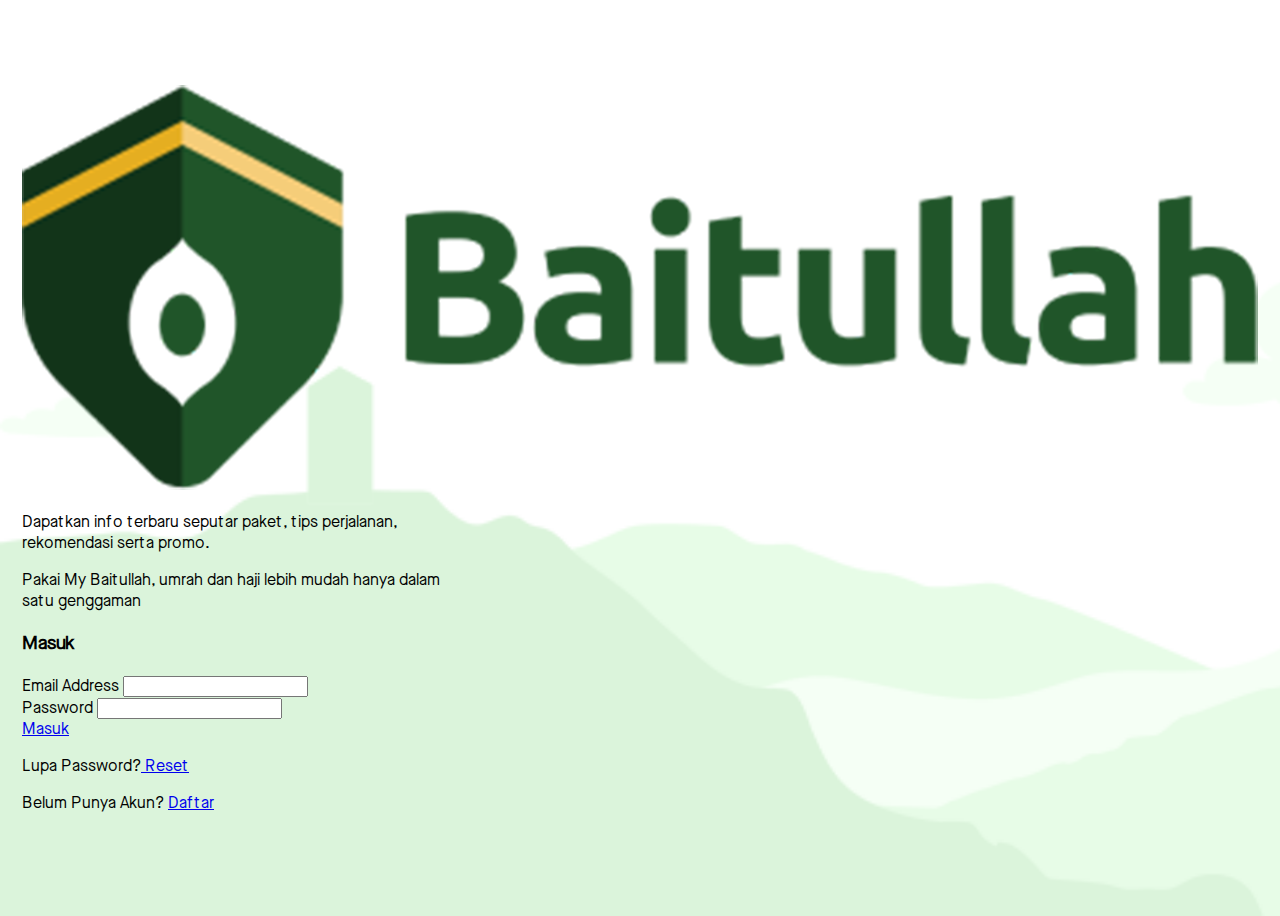
<file: module/index.html>
<!DOCTYPE html>
<html lang="en">
<head>
    <meta charset="UTF-8">
    <meta name="viewport" content="width=device-width, initial-scale=1.0">
    <title>Baitullah - Platform Ibadah Haji dan Umroh</title>

    <!-- STYLE -->
    <link rel="stylesheet" href="../assets/css/style.css">

    <!-- FONT AWESOME -->
    <link rel="stylesheet" href="https://cdnjs.cloudflare.com/ajax/libs/font-awesome/6.7.2/css/all.min.css" integrity="sha512-Evv84Mr4kqVGRNSgIGL/F/aIDqQb7xQ2vcrdIwxfjThSH8CSR7PBEakCr51Ck+w+/U6swU2Im1vVX0SVk9ABhg==" crossorigin="anonymous" referrerpolicy="no-referrer" />

    <!-- WEBSITE ICON -->
    <link rel="icon" href="../assets/images/logo/logo-baitullah-01.png">

    <!-- BOOTSTRAP CSS -->
    <link href="https://cdn.jsdelivr.net/npm/bootstrap@5.2.3/dist/css/bootstrap.min.css" rel="stylesheet" integrity="sha384-rbsA2VBKQhggwzxH7pPCaAqO46MgnOM80zW1RWuH61DGLwZJEdK2Kadq2F9CUG65" crossorigin="anonymous">
    <script src="https://cdn.jsdelivr.net/npm/bootstrap@5.2.3/dist/js/bootstrap.bundle.min.js" integrity="sha384-kenU1KFdBIe4zVF0s0G1M5b4hcpxyD9F7jL+jjXkk+Q2h455rYXK/7HAuoJl+0I4" crossorigin="anonymous"></script>

    <style>
        body {
            background-image: url(../assets/images/ilustration/bg-login.png);
            background-repeat: no-repeat;
            background-size: cover;
        }
        .hero {
            height: 100vh;
            display: flex;
            align-items: center;
            justify-content: center;
        }
    </style>
</head>
<body>
    <!-- Hero Section -->
    <section class="hero">
        <div class="container">
            <div class="row align-items-center">
                <!-- Left Column -->
                <div class="col-lg-6 text-center text-lg-start mb-4 mb-lg-0">
                    <img src="../assets/images/logo/logo-baitullah-green.png" alt="Baitullah Logo" class="img-fluid w-50 mb-4">
                    <div>
                        <div class="text-top">
                            <p class="fw-semibold fs-6  text-muted">
                               Dapatkan info terbaru seputar paket, tips perjalanan, <br>
                               rekomendasi serta promo.
                            </p>
                        </div>
                        <div class="text-bottom">
                            <p class="fw-semibold fs-6 text-muted">
                                Pakai My Baitullah, umrah dan haji lebih mudah hanya dalam <br> 
                                satu genggaman
                            </p>
                        </div>
                    </div>
                </div>

                <!-- Right Column -->
                <div class="col-lg-6">
                    <div class="form-container p-5 shadow-lg rounded-3 border-3">
                        <form>
                            <h3 class="fw-bold fs-2 mb-4 text-center">Masuk</h3>
                            <div class="mb-3">
                                <label for="form3Example3" class="form-label">Email Address</label>
                                <input type="email" id="form3Example3" class="form-control">
                            </div>

                            <div class="mb-3">
                                <label for="form3Example4" class="form-label">Password</label>
                                <input type="password" id="form3Example4" class="form-control">
                            </div>

                            <!-- <button type="submit" class="btn btn-success w-100 mb-3">Masuk</button> -->
                             <a href="landingPage.html" class="btn btn-success w-100 mb-3">Masuk</a>

                            <div class="text-start mb-0">
                                <p class="mb-0">Lupa Password?<a href="#"> Reset</a></p>
                                <p>Belum Punya Akun? <a href="#">Daftar</a></p>
                            </div>
                        </form>
                    </div>
                </div>
            </div>
        </div>
    </section>
</body>
</html>
</file>
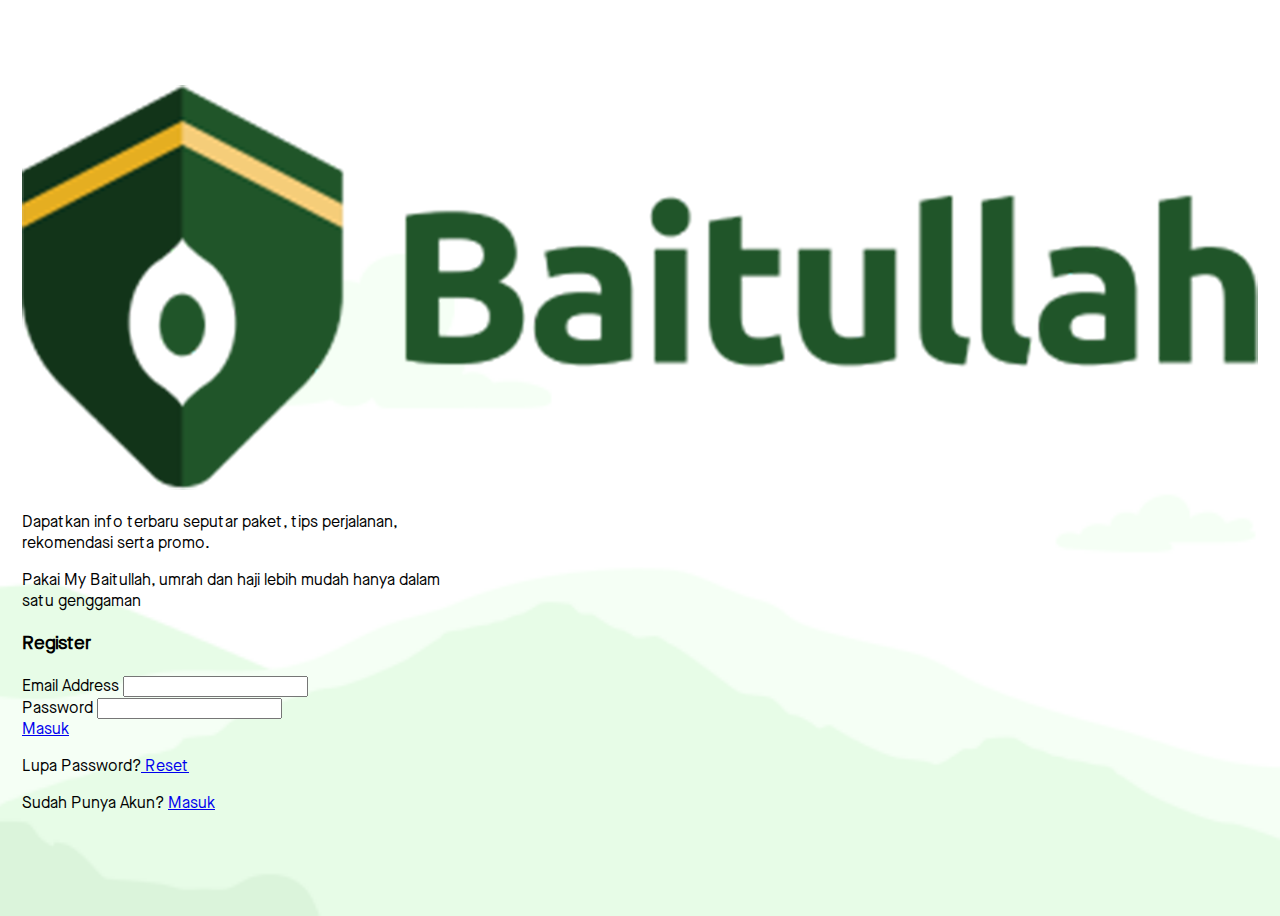
<file: module/registerPage.html>
<!DOCTYPE html>
<html lang="en">
<head>
    <meta charset="UTF-8">
    <meta name="viewport" content="width=device-width, initial-scale=1.0">
    <title>Baitullah - Platform Ibadah Haji dan Umroh</title>

    <!-- STYLE -->
    <link rel="stylesheet" href="../assets/css/style.css">

    <!-- FONT AWESOME -->
    <link rel="stylesheet" href="https://cdnjs.cloudflare.com/ajax/libs/font-awesome/6.7.2/css/all.min.css" integrity="sha512-Evv84Mr4kqVGRNSgIGL/F/aIDqQb7xQ2vcrdIwxfjThSH8CSR7PBEakCr51Ck+w+/U6swU2Im1vVX0SVk9ABhg==" crossorigin="anonymous" referrerpolicy="no-referrer" />

    <!-- WEBSITE ICON -->
    <link rel="icon" href="../assets/images/logo/logo-baitullah-01.png">

    <!-- BOOTSTRAP CSS -->
    <link href="https://cdn.jsdelivr.net/npm/bootstrap@5.2.3/dist/css/bootstrap.min.css" rel="stylesheet" integrity="sha384-rbsA2VBKQhggwzxH7pPCaAqO46MgnOM80zW1RWuH61DGLwZJEdK2Kadq2F9CUG65" crossorigin="anonymous">
    <script src="https://cdn.jsdelivr.net/npm/bootstrap@5.2.3/dist/js/bootstrap.bundle.min.js" integrity="sha384-kenU1KFdBIe4zVF0s0G1M5b4hcpxyD9F7jL+jjXkk+Q2h455rYXK/7HAuoJl+0I4" crossorigin="anonymous"></script>

    <style>
        body {
            background-image: url(../assets/images/ilustration/bg-login.png);
            background-repeat: no-repeat;
            background-size: cover;
            background-position: center;
        }
        .hero {
            height: 100vh;
            display: flex;
            align-items: center;
            justify-content: center;
        }
    </style>
</head>
<body>
    <!-- Hero Section -->
    <section class="hero">
        <div class="container">
            <div class="row align-items-center">
                <!-- Left Column -->
                <div class="col-lg-6 text-center text-lg-start mb-4 mb-lg-0">
                    <img src="../assets/images/logo/logo-baitullah-green.png" alt="Baitullah Logo" class="img-fluid w-50 mb-4">
                    <div>
                        <div class="text-top">
                            <p class="fw-semibold fs-6  text-muted">
                               Dapatkan info terbaru seputar paket, tips perjalanan, <br>
                               rekomendasi serta promo.
                            </p>
                        </div>
                        <div class="text-bottom">
                            <p class="fw-semibold fs-6 text-muted">
                                Pakai My Baitullah, umrah dan haji lebih mudah hanya dalam <br> 
                                satu genggaman
                            </p>
                        </div>
                    </div>
                </div>

                <!-- Right Column -->
                <div class="col-lg-6">
                    <div class="form-container p-5 shadow-lg rounded-3 border-3">
                        <form>
                            <h3 class="fw-bold fs-2 mb-4 text-center">Register</h3>
                            <div class="mb-3">
                                <label for="form3Example3" class="form-label">Email Address</label>
                                <input type="email" id="form3Example3" class="form-control">
                            </div>

                            <div class="mb-3">
                                <label for="form3Example4" class="form-label">Password</label>
                                <input type="password" id="form3Example4" class="form-control">
                            </div>

                            <!-- <button type="submit" class="btn btn-success w-100 mb-3">Masuk</button> -->
                             <a href="landingPage.html" class="btn btn-success w-100 mb-3">Masuk</a>

                            <div class="text-start mb-0">
                                <p class="mb-0">Lupa Password?<a href="#"> Reset</a></p>
                                <p>Sudah Punya Akun? <a href="index.html">Masuk</a></p>
                            </div>
                        </form>
                    </div>
                </div>
            </div>
        </div>
    </section>
</body>
</html>
</file>
<file: assets/css/style.css>
/* FONT */
@font-face {
    font-family: Maison;
    src: url("../font/MaisonNeue/MaisonNeue-Book.ttf") format('truetype');
}

@font-face {
    font-family: MaisonDemi;
    src: url("../font/MaisonNeue/MaisonNeue-Demi.ttf") format('truetype');
}

@font-face {
    font-family: MaisonExtend;
    src: url("../font/MaisonNeue/MaisonNeueExtended-Bold.ttf") format('truetype');
}

@font-face {
    font-family: MaisonExtendExtraBold;
    src: url("../font/MaisonNeue/MaisonNeueExtended-ExtraBold.ttf") format('truetype');
}

.Maison {
    font-family:'Maison';
}

.MaisonDemi {
    font-family:'MaisonDemi';
}

.MaisonExtend {
    font-family:'MaisonExtend';
}

.MaisonExtendExtraBold {
    font-family:'MaisonExtendExtraBold';
}

body {
    font-family: "Maison";
}

/* .container {
    margin-top: 50px;
    margin-bottom: 50px;
} */

.nav-link:hover {
    color: rgb(0, 150, 0) !important;    
}

.card-oval {
    background-image: url("../assets/images/ilustration/bg-login.png");
}

.nav-item .btn:hover {
    background-color: #dbdbdb;
    color: rgb(0, 150, 0); 
    border-color: #dbdbdb;
}

.nav-item .btn.active {
    background-color: #dbdbdb;
    color: rgb(0, 150, 0);
    box-shadow: rgb(0, 150, 0);
    border-color: #dbdbdb;
    padding: 5px;
    box-shadow: 1px 2px rgb(0, 150, 0);
}

.btn-group .btn.active {
    background-color: #dbdbdb;
    color: rgb(0, 150, 0);
    box-shadow: rgb(0, 150, 0);
    border-color: #dbdbdb;
    padding: 5px;
    box-shadow: 1px 2px rgb(0, 150, 0);
}


footer {
    background-color: #1D231F;
}

.footer-text a:hover {
    color: rgb(0, 150, 0) !important;
    transition: 0.5s;
    cursor: pointer;
}

/* SPACING */
.padding-10{padding: 10px !important;}
.padding-15{padding: 15px !important;}
.padding-20{padding: 20px !important;}
.padding-30{padding: 30px !important;}
.padding-40{padding: 40px !important;}
.padding-50{padding: 50px !important;}
.padding-60{padding: 60px !important;}
.padding-70{padding: 70px !important;}
.padding-80{padding: 80px !important;}
.padding-90{padding: 90px !important;}
.padding-100{padding: 100px !important;}

.padding-t-10{padding-top: 10px !important;}
.padding-t-20{padding-top: 20px !important;}
.padding-t-30{padding-top: 30px !important;}
.padding-t-40{padding-top: 40px !important;}
.padding-t-50{padding-top: 50px !important;}
.padding-t-60{padding-top: 60px !important;}
.padding-t-70{padding-top: 70px !important;}
.padding-t-80{padding-top: 80px !important;}
.padding-t-90{padding-top: 90px !important;}
.padding-t-100{padding-top: 100px !important;}

.padding-b-10{padding-bottom: 10px !important;}
.padding-b-20{padding-bottom: 20px !important;}
.padding-b-30{padding-bottom: 30px !important;}
.padding-b-40{padding-bottom: 40px !important;}
.padding-b-50{padding-bottom: 50px !important;}
.padding-b-60{padding-bottom: 60px !important;}
.padding-b-70{padding-bottom: 70px !important;}
.padding-b-80{padding-bottom: 80px !important;}
.padding-b-90{padding-bottom: 90px !important;}
.padding-b-100{padding-bottom: 100px !important;}

.padding-l-10{padding-left: 10px !important;}
.padding-l-20{padding-left: 20px !important;}
.padding-l-30{padding-left: 30px !important;}
.padding-l-40{padding-left: 40px !important;}
.padding-l-50{padding-left: 50px !important;}
.padding-l-60{padding-left: 60px !important;}
.padding-l-70{padding-left: 70px !important;}
.padding-l-80{padding-left: 80px !important;}
.padding-l-90{padding-left: 90px !important;}
.padding-l-100{padding-left: 100px !important;}

.padding-r-10{padding-right: 10px !important;}
.padding-r-20{padding-right: 20px !important;}
.padding-r-30{padding-right: 30px !important;}
.padding-r-40{padding-right: 40px !important;}
.padding-r-50{padding-right: 50px !important;}
.padding-r-60{padding-right: 60px !important;}
.padding-r-70{padding-right: 70px !important;}
.padding-r-80{padding-right: 80px !important;}
.padding-r-90{padding-right: 90px !important;}
.padding-r-100{padding-right: 100px !important;}

.padding-y-10{padding-top: 10px !important; padding-bottom: 10px  !important;}
.padding-y-20{padding-top: 20px !important; padding-bottom: 20px !important;}
.padding-y-30{padding-top: 30px !important; padding-bottom: 30px !important;}
.padding-y-40{padding-top: 40px !important; padding-bottom: 40px !important;}
.padding-y-50{padding-top: 50px !important; padding-bottom: 50px !important;}
.padding-y-60{padding-top: 60px !important; padding-bottom: 60px !important;}
.padding-y-70{padding-top: 70px !important; padding-bottom: 70px !important;}
.padding-y-80{padding-top: 80px !important; padding-bottom: 80px !important;}
.padding-y-90{padding-top: 90px !important; padding-bottom: 90px !important;}
.padding-y-100{padding-top: 100px !important ; padding-bottom: 100px !important;}

.padding-x-10{padding-left: 10px !important; padding-right: 10px  !important;}
.padding-x-20{padding-left: 20px !important; padding-right: 20px !important;}
.padding-x-30{padding-left: 30px !important; padding-right: 30px !important;}
.padding-x-40{padding-left: 40px !important; padding-right: 40px !important;}
.padding-x-50{padding-left: 50px !important; padding-right: 50px !important;}
.padding-x-60{padding-left: 60px !important; padding-right: 60px !important;}
.padding-x-70{padding-left: 70px !important; padding-right: 70px !important;}
.padding-x-80{padding-left: 80px !important; padding-right: 80px !important;}
.padding-x-90{padding-left: 90px !important; padding-right: 90px !important;}
.padding-x-100{padding-left: 100px!important  ;padding-right: 100px !important;}

.margin-10{margin: 10px !important;}
.margin-20{margin: 20px !important;}
.margin-30{margin: 30px !important;}
.margin-40{margin: 40px !important;}
.margin-50{margin: 50px !important;}
.margin-60{margin: 60px !important;}
.margin-70{margin: 70px !important;}
.margin-80{margin: 80px !important;}
.margin-90{margin: 90px !important;}
.margin-100{margin: 100px !important;}

.margin-t-10{margin-top: 10px !important;}
.margin-t-20{margin-top: 20px !important;}
.margin-t-30{margin-top: 30px !important;}
.margin-t-40{margin-top: 40px !important;}
.margin-t-50{margin-top: 50px !important;}
.margin-t-60{margin-top: 60px !important;}
.margin-t-70{margin-top: 70px !important;}
.margin-t-80{margin-top: 80px !important;}
.margin-t-90{margin-top: 90px !important;}
.margin-t-100{margin-top: 100px !important;}

.margin-b-5{margin-bottom: 5px !important;}
.margin-b-10{margin-bottom: 10px !important;}
.margin-b-20{margin-bottom: 20px !important;}
.margin-b-30{margin-bottom: 30px !important;}
.margin-b-40{margin-bottom: 40px !important;}
.margin-b-50{margin-bottom: 50px !important;}
.margin-b-60{margin-bottom: 60px !important;}
.margin-b-70{margin-bottom: 70px !important;}
.margin-b-80{margin-bottom: 80px !important;}
.margin-b-90{margin-bottom: 90px !important;}
.margin-b-100{margin-bottom: 100px !important;}

.margin-l-10{margin-left: 10px !important;}
.margin-l-20{margin-left: 20px !important;}
.margin-l-30{margin-left: 30px !important;}
.margin-l-40{margin-left: 40px !important;}
.margin-l-50{margin-left: 50px !important;}
.margin-l-60{margin-left: 60px !important;}
.margin-l-70{margin-left: 70px !important;}
.margin-l-80{margin-left: 80px !important;}
.margin-l-90{margin-left: 90px !important;}
.margin-l-100{margin-left: 100px !important;}


.margin-r-5{margin-right: 5px !important;}
.margin-r-10{margin-right: 10px !important;}
.margin-r-20{margin-right: 20px !important;}
.margin-r-30{margin-right: 30px !important;}
.margin-r-40{margin-right: 40px !important;}
.margin-r-50{margin-right: 50px !important;}
.margin-r-60{margin-right: 60px !important;}
.margin-r-70{margin-right: 70px !important;}
.margin-r-80{margin-right: 80px !important;}
.margin-r-90{margin-right: 90px !important;}
.margin-r-100{margin-right: 100px !important;}

.margin-y-10{margin-top: 10px !important; margin-bottom: 10px  !important;}
.margin-y-20{margin-top: 20px !important; margin-bottom: 20px !important;}
.margin-y-30{margin-top: 30px !important; margin-bottom: 30px !important;}
.margin-y-40{margin-top: 40px !important; margin-bottom: 40px !important;}
.margin-y-50{margin-top: 50px !important; margin-bottom: 50px !important;}
.margin-y-60{margin-top: 60px !important; margin-bottom: 60px !important;}
.margin-y-70{margin-top: 70px !important; margin-bottom: 70px !important;}
.margin-y-80{margin-top: 80px !important; margin-bottom: 80px !important;}
.margin-y-90{margin-top: 90px !important; margin-bottom: 90px !important;}
.margin-y-100{margin-top: 100px!important  ;margin-bottom: 100px !important;}

.margin-x-10{margin-left: 10px !important; margin-right: 10px  !important;}
.margin-x-20{margin-left: 20px !important; margin-right: 20px !important;}
.margin-x-30{margin-left: 30px !important; margin-right: 30px !important;}
.margin-x-40{margin-left: 40px !important; margin-right: 40px !important;}
.margin-x-50{margin-left: 50px !important; margin-right: 50px !important;}
.margin-x-60{margin-left: 60px !important; margin-right: 60px !important;}
.margin-x-70{margin-left: 70px !important; margin-right: 70px !important;}
.margin-x-80{margin-left: 80px !important; margin-right: 80px !important;}
.margin-x-90{margin-left: 90px !important; margin-right: 90px !important;}
.margin-x-100{margin-left: 100px!important  ;margin-right: 100px !important;}
</file>
